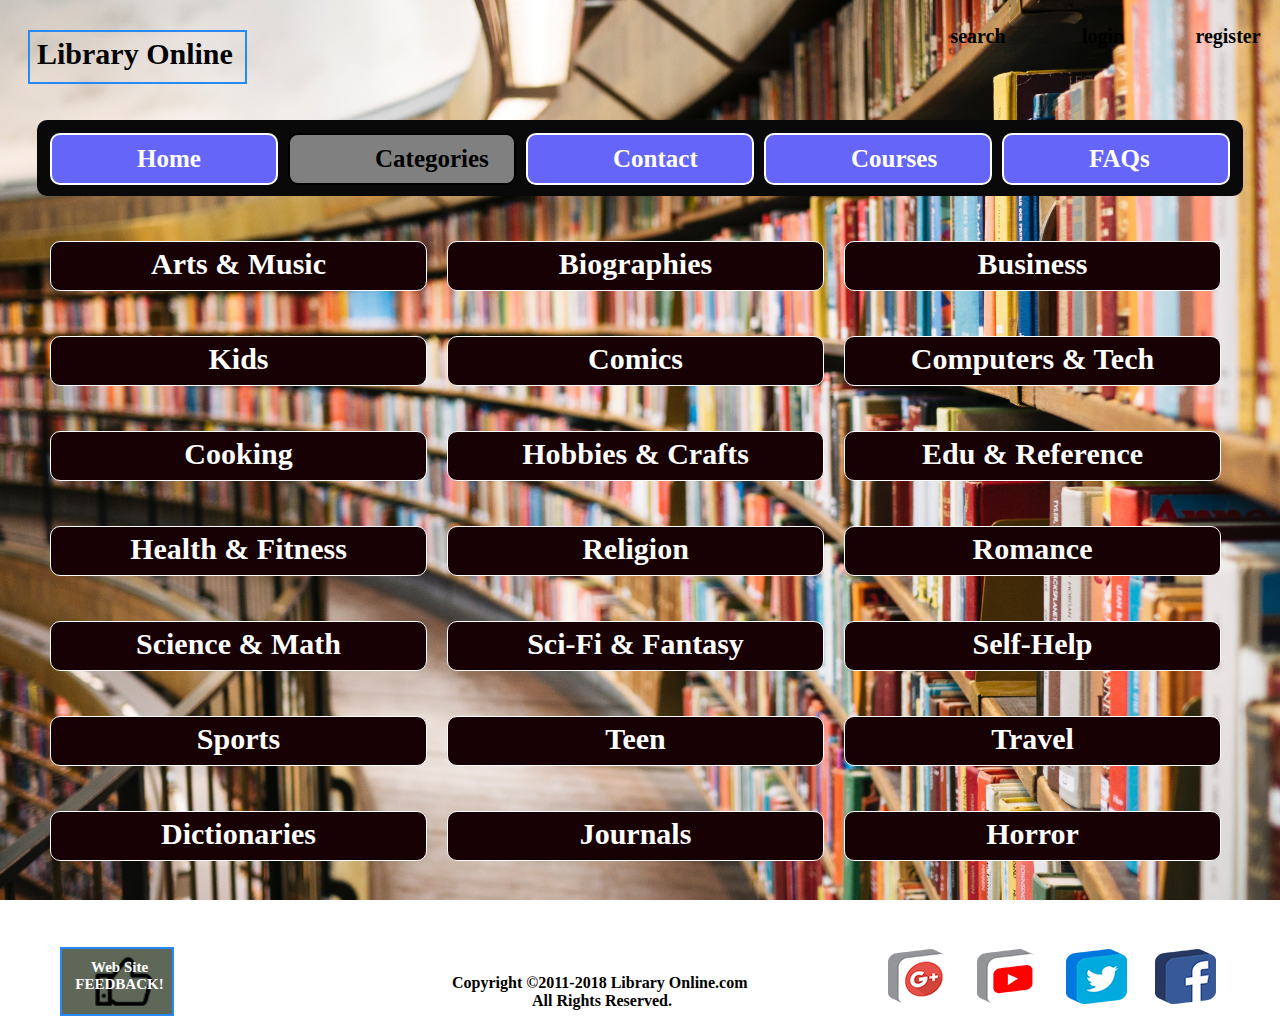
<file: categories.html>
<html>

	<head>
	  
		<script>
		
			function blink()
			{ 
				document.getElementById('blinkingText').innerHTML ='';
				setTimeout("appear()",800);
			}
			 function appear()
			{
				document.getElementById('blinkingText').innerHTML ='Click Here! <br> Read The TOP 10 BOOKS OF THE WEEK';
				setTimeout("blink()",800);
			}
			
		
		</script>
			 
		<title>
		Home Work 3
		</title>
				<style>
					html{
					background:url('img/bg1.jpg') no-repeat center center fixed;
					-webkit-background-size:cover;
					-moz-background-size:cover;
					-o-background-size-cover;
					background-size-cover;
					}
					</style>
					
					
		
			<link rel="stylesheet" type="text/css" href="css/box3c.css">
			
	</head>
	
				<body onload="blink()">
				
					<div id="header">
					
						<div id="lefthd1">  Library Online </div>
						
						<div id="righthd1"> 
							<div id="rightsub1"><center>register</div>
							
							<div id="rightsub1"> <center>login </div>
							
							<div id="rightsub1"> <center>search</div>
							
							
						</div>

					</div>
					
								<div id="link"> 
								<a href="FAQS.html">	<div id="rihgtlin1">FAQs </div>	</a>
									
								<a href="courses.html">	<div id="rihgtlin1">Courses </div>	</a>
									
								<a href="contact.html">	<div id="rihgtlin1"> Contact</div>	</a>
									
									<div id="active"> Categories</div>	
									
								<a href="index.html">	<div id="rihgtlin1"> Home</div>	</a>
									
								</div>
					
									
					
										<div id="main"> 
												
												<div id="leftbar"> <center>Arts & Music</center> </div>
												<div id="leftbar"> <center>Biographies</center></div>
												<div id="leftbar"><center> Business</center></div>
												<div id="leftbar"><center> Kids</center></div>
												<div id="leftbar"> <center>Comics</center></div>
												<div id="leftbar"><center>Computers & Tech</center> </div>
												<div id="leftbar"> <center>Cooking</center></div>
												<div id="leftbar"> <center>Hobbies & Crafts</center></div>
												<div id="leftbar"> <center>Edu & Reference</center></div>
												<div id="leftbar"> <center>Health & Fitness</center></div>
												<div id="leftbar"> <center>Religion</center></div>
												<div id="leftbar"> <center>Romance</center></div>
												<div id="leftbar"><center> Science & Math</center></div>
												<div id="leftbar"><center>Sci-Fi & Fantasy </center></div>
												<div id="leftbar"><center>Self-Help </center></div>
												<div id="leftbar"> <center>Sports</center></div>
												<div id="leftbar"><center>Teen</center> </div>
												<div id="leftbar"><center>Travel</center> </div>
												<div id="leftbar"><center>Dictionaries </center></div>
												<div id="leftbar"><center> Journals</center></div>
												<div id="leftbar"> <center>Horror </center></div>
												
												
												
													
													
													
													
										
										</div>
					
														<div id="footer">
															<div id="footleft">	<center>Web Site FEEDBACK!</div>
															
															<div id="footright"> 
															
																<div id="footsu"> <img src="img/fb.png"> </div>
																
																<div id="footsu"> <img src="img/tw.png"> </div>
																
																<div id="footsu"> <img src="img/tn.png"> </div>
																
																<div id="footsu"> <img src="img/gs.png"> </div>
															
															</div>
															
															<div id="footmid">Copyright ©2011-2018 Library Online.com<br><center>All Rights Reserved. </div>
															
															
														</div>
</file>
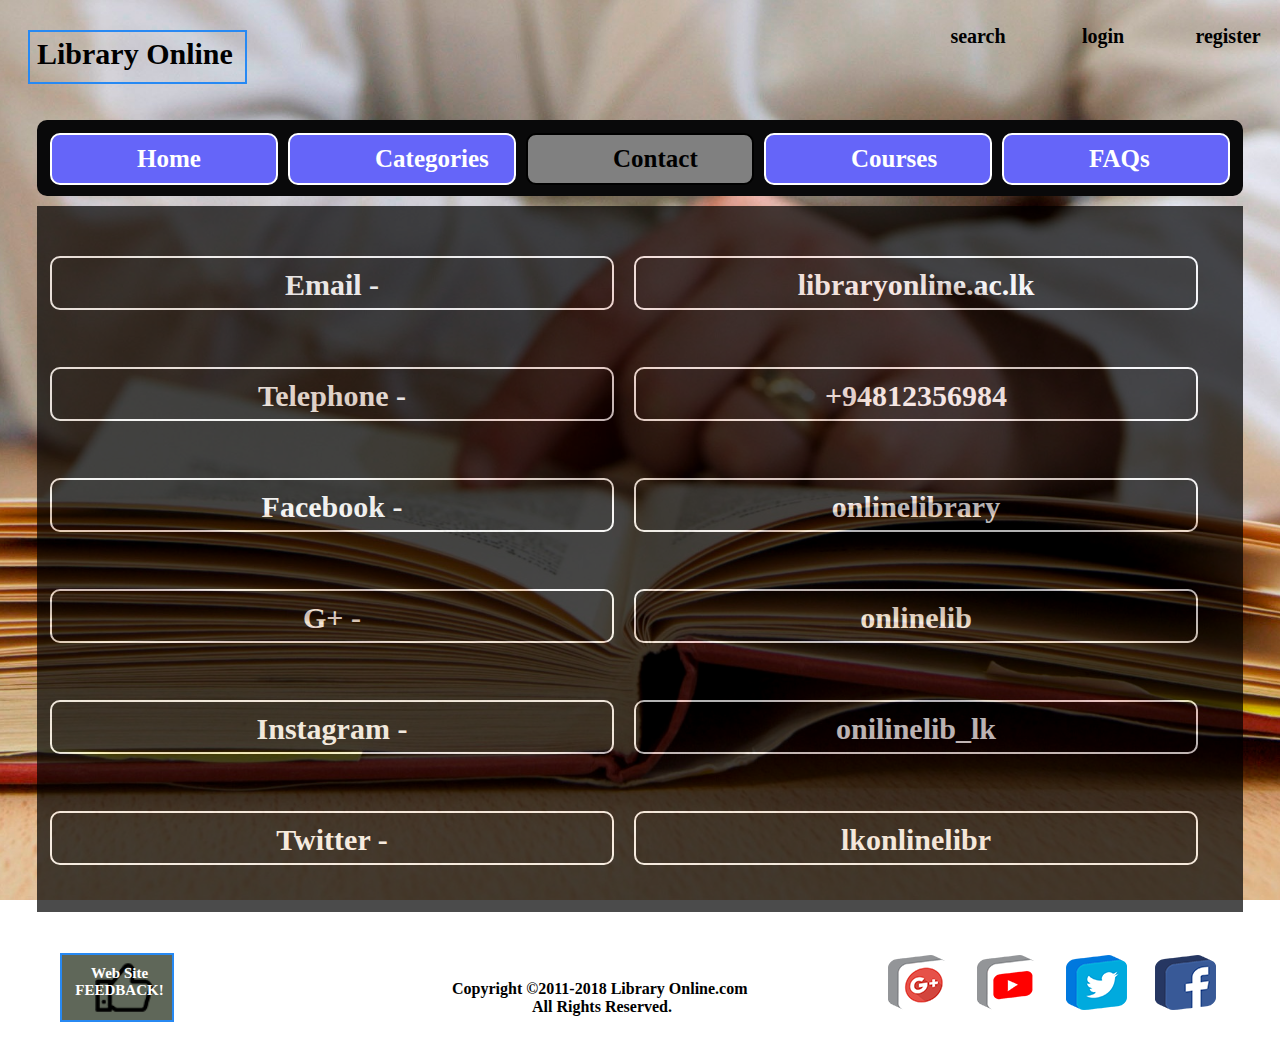
<file: contact.html>
<html>

	<head>
	  
		<script>
		
			function blink()
			{ 
				document.getElementById('blinkingText').innerHTML ='';
				setTimeout("appear()",800);
			}
			 function appear()
			{
				document.getElementById('blinkingText').innerHTML ='Click Here! <br> Read The TOP 10 BOOKS OF THE WEEK';
				setTimeout("blink()",800);
			}
			
		
		</script>
			 
		<title>
		Home Work 3
		</title>
				<style>
					html{
					background:url('img/bg2.jpg') no-repeat center center fixed;
					-webkit-background-size:cover;
					-moz-background-size:cover;
					-o-background-size-cover;
					background-size-cover;
					}
					</style>
					
					
		
			<link rel="stylesheet" type="text/css" href="css/box3ct.css">
			
	</head>
	
				<body onload="blink()">
				
					<div id="header">
					
						<div id="lefthd1">  Library Online </div>
						
						<div id="righthd1"> 
							<div id="rightsub1"><center>register</div>
							
							<div id="rightsub1"><center>login </div>
							
							<div id="rightsub1"> <center>search</div>
							
							
						</div>

					</div>
					
								<div id="link"> 
								<a href="FAQs.html">	<div id="rihgtlin1">FAQs </div>	</a>
									
								<a href="courses.html">	<div id="rihgtlin1">Courses </div>	</a>
									
									<div id="active"> Contact</div>	
									
								<a href="categories.html">	<div id="rihgtlin1"> Categories</div>	</a>
									
								<a href="index.html">	<div id="rihgtlin1"> Home</div>	</a>
									
								</div>
					
									
					
										<div id="main"> 
												
												<div id="leftbar"> <center>	Email -</center> </div>
												<div id="leftbar"> <center>libraryonline.ac.lk</center></div>
												<div id="leftbar"><center> Telephone -</center></div>
												<div id="leftbar"><center> +94812356984</center></div>
												<div id="leftbar"> <center>Facebook -</center></div>
												<div id="leftbar"><center>onlinelibrary</center> </div>
												<div id="leftbar"> <center>G+ -</center></div>
												<div id="leftbar"> <center>onlinelib</center></div>
												<div id="leftbar"> <center>Instagram -</center></div>
												<div id="leftbar"> <center>onilinelib_lk</center></div>
												<div id="leftbar"> <center>Twitter -</center></div>
												<div id="leftbar"> <center>lkonlinelibr</center></div>
												
												
												
												
												
													
													
													
													
										
										</div>
					
														<div id="footer">
															<div id="footleft">	<center>Web Site FEEDBACK!</div>
															
															<div id="footright"> 
															
																<div id="footsu"> <img src="img/fb.png"> </div>
																
																<div id="footsu"> <img src="img/tw.png"> </div>
																
																<div id="footsu"> <img src="img/tn.png"> </div>
																
																<div id="footsu"> <img src="img/gs.png"> </div>
															
															</div>
															
															<div id="footmid">Copyright ©2011-2018 Library Online.com<br><center>All Rights Reserved. </div>
															
															
														</div>
</file>
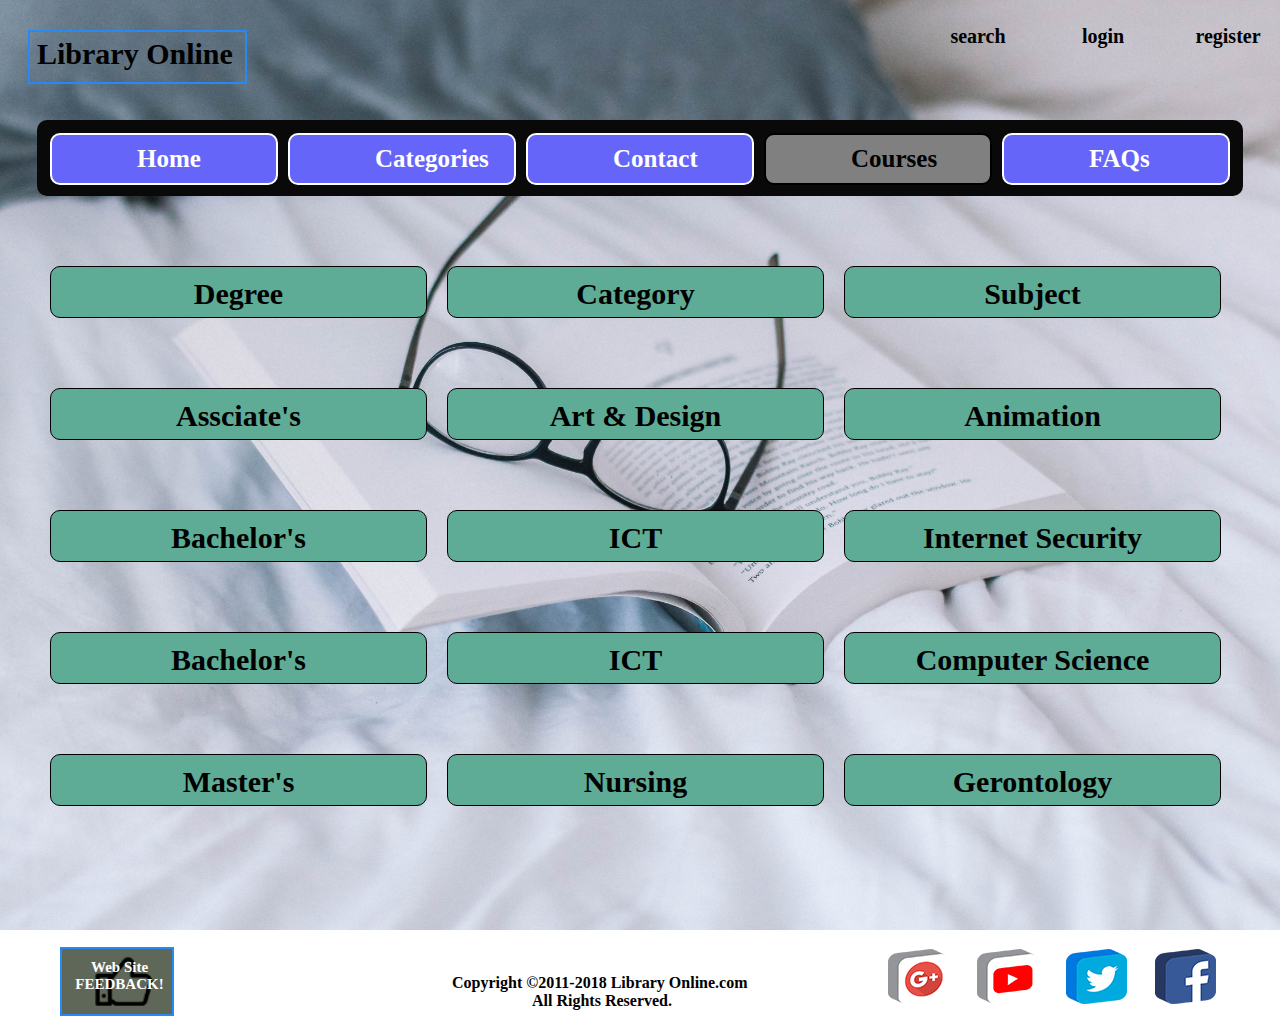
<file: courses.html>
<html>

	<head>
	  
		<script>
		
			function blink()
			{ 
				document.getElementById('blinkingText').innerHTML ='';
				setTimeout("appear()",800);
			}
			 function appear()
			{
				document.getElementById('blinkingText').innerHTML ='Click Here! <br> Read The TOP 10 BOOKS OF THE WEEK';
				setTimeout("blink()",800);
			}
			
		
		</script>
			 
		<title>
		Home Work 3
		</title>
				<style>
					html{
					background:url('img/bg3.jpg') no-repeat center center fixed;
					-webkit-background-size:cover;
					-moz-background-size:cover;
					-o-background-size-cover;
					background-size-cover;
					}
					</style>
					
					
		
			<link rel="stylesheet" type="text/css" href="css/box3cs.css">
			
	</head>
	
				<body onload="blink()">
				
					<div id="header">
					
						<div id="lefthd1">  Library Online </div>
						
						<div id="righthd1"> 
							<div id="rightsub1"><center>register</div>
							
							<div id="rightsub1"><center>login </div>
							
							<div id="rightsub1"> <center>search</div>
							
							
						</div>

					</div>
					
								<div id="link"> 
								<a href="FAQs.html">	<div id="rihgtlin1">FAQs </div>	</a>
									
									<div id="active">Courses </div>	
									
								<a href="contact.html">	<div id="rihgtlin1"> Contact</div>	</a>
									
								<a href="categories.html">	<div id="rihgtlin1"> Categories</div>	</a>
									
								<a href="index.html">	<div id="rihgtlin1"> Home</div>	</a>
									
								</div>
					
									
					
										<div id="main"> 
												
												<div id="leftbar"> <center>	Degree</center> </div>
												<div id="leftbar"> <center>Category</center></div>
												<div id="leftbar"><center> Subject</center></div>
												<div id="leftbar"><center> Assciate's</center></div>
												<div id="leftbar"> <center>Art & Design </center> </div>
												<div id="leftbar"><center>Animation</center> </div>
												<div id="leftbar"> <center>Bachelor's</center></div>
												<div id="leftbar"> <center>ICT</center></div>
												<div id="leftbar"> <center>Internet Security</center></div>
												<div id="leftbar"> <center>Bachelor's</center></div>
												<div id="leftbar"> <center>ICT</center></div>
												<div id="leftbar"> <center>Computer Science</center></div>
												<div id="leftbar"> <center>Master's</center></div>
												<div id="leftbar"> <center>Nursing</center></div>
												<div id="leftbar"> <center>Gerontology</center></div>
												
												
												
												
												
													
													
													
													
										
										</div>
					
														<div id="footer">
															<div id="footleft">	<center>Web Site FEEDBACK!</div>
															
															<div id="footright"> 
															
																<div id="footsu"> <img src="img/fb.png"> </div>
																
																<div id="footsu"> <img src="img/tw.png"> </div>
																
																<div id="footsu"> <img src="img/tn.png"> </div>
																
																<div id="footsu"> <img src="img/gs.png"> </div>
															
															</div>
															
															<div id="footmid">Copyright ©2011-2018 Library Online.com<br><center>All Rights Reserved. </div>
															
															
														</div>
</file>
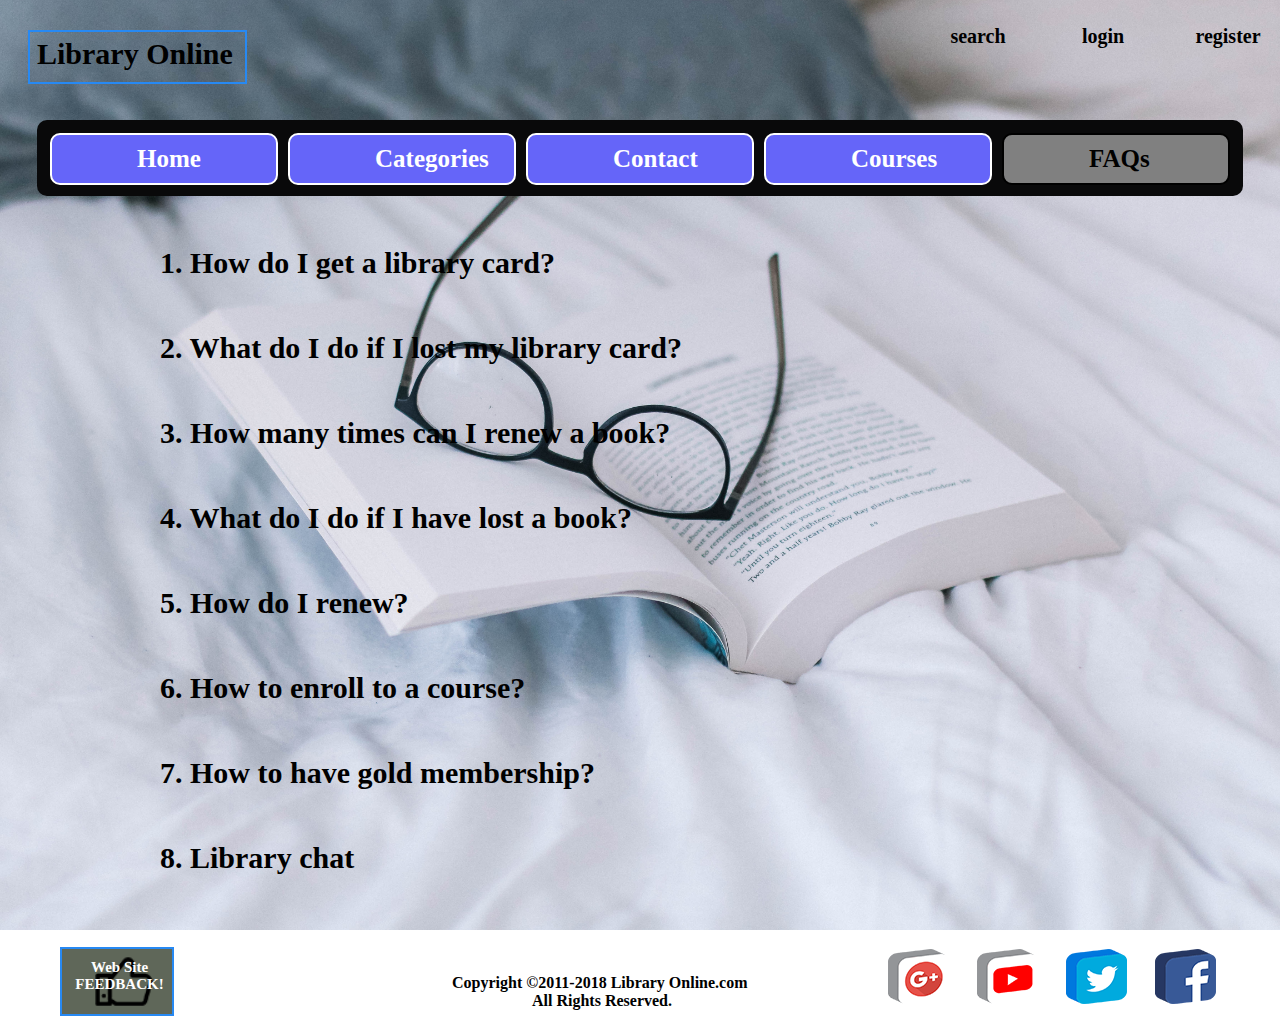
<file: FAQs.html>
<html>

	<head>
	  
		<script>
		
			function blink()
			{ 
				document.getElementById('blinkingText').innerHTML ='';
				setTimeout("appear()",800);
			}
			 function appear()
			{
				document.getElementById('blinkingText').innerHTML ='Click Here! <br> Read The TOP 10 BOOKS OF THE WEEK';
				setTimeout("blink()",800);
			}
			
		
		</script>
			 
		<title>
		Home Work 3
		</title>
				<style>
					html{
					background:url('img/bg3.jpg') no-repeat center center fixed;
					-webkit-background-size:cover;
					-moz-background-size:cover;
					-o-background-size-cover;
					background-size-cover;
					}
					</style>
					
					
		
			<link rel="stylesheet" type="text/css" href="css/box3cf.css">
			
	</head>
	
				<body onload="blink()">
				
					<div id="header">
					
						<div id="lefthd1">  Library Online </div>
						
						<div id="righthd1"> 
							<div id="rightsub1"><center>register</div>
							
							<div id="rightsub1"><center>login </div>
							
							<div id="rightsub1"> <center>search</div>
							
							
						</div>

					</div>
					
								<div id="link"> 
									<div id="active">FAQs </div>	
									
							<a href="courses.html">		<div id="rihgtlin1">Courses </div>	</a>
									
							<a href="contact.html">		<div id="rihgtlin1"> Contact</div>	</a>
									
							<a href="categories.html">		<div id="rihgtlin1"> Categories</div>	</a>
									
							<a href="index.html">	<div id="rihgtlin1"> Home</div>	</a>
									
								</div>
					
									
					
										<div id="main"> 
												
												<div id="leftbar"> 1. How do I get a library card?</div>
												<div id="leftbar"> 2. What do I do if I lost my library card?</div>
												<div id="leftbar"> 3. How many times can I renew a book?</div>
												<div id="leftbar"> 4. What do I do if I have lost a book?</div>
												<div id="leftbar"> 5. How do I renew? </div>
												<div id="leftbar">6. How to enroll to a course? </div>
												<div id="leftbar"> 7. How to have gold membership?</div>
												<div id="leftbar"> 8. Library chat</div>
												
												</div>
														<div id="footer">
															<div id="footleft">	<center>Web Site FEEDBACK!</div>
															
															<div id="footright"> 
															
																<div id="footsu"> <img src="img/fb.png"> </div>
																
																<div id="footsu"> <img src="img/tw.png"> </div>
																
																<div id="footsu"> <img src="img/tn.png"> </div>
																
																<div id="footsu"> <img src="img/gs.png"> </div>
															
															</div>
															
															<div id="footmid">Copyright ©2011-2018 Library Online.com<br><center>All Rights Reserved. </div>
															
															
														</div>
</file>
<file: css/box3c.css>
#header
	{
		width:1300px;
		height:100px;
		border:0px solid ;
		margin-top:10px;
		margin-bottom:10px;
		background-color:transparent;
		
	}
	
		#lefthd1
			{
				padding-top:5px;
				padding-left:7px;
				padding-bottom:10px;
				width:208px;
				height:35px;
				border:2px solid #2789F3;
				margin-left:20px;
				margin-top:20px;
				margin-bottom:20px;
				float:left;
				background-color:transparent;
				font-size:30px;
				font-weight:bold;
			}
			
		#righthd1
			{
				width:520px;
				height:80px;
				border:0px solid ;
				margin-top:10px;
				margin-bottom:20px;
				float:right;
			}
			
		#rightsub1
			{
				padding-top:5px;
				
				width:90px;
				height:40px;
				border:0px solid ;
				border-radius:10px;
				margin-right:35px ;
				margin-top:0px;
				margin-bottom:10px;
				float:right;
				background-color:transparent;
				font-size:20px;
				font-weight:bold;
			}
			
			#rightsub1:hover
			{
				padding-top:10px;
				
				width:90px;
				height:40px;
				border:0px solid #transparent;
				border-radius:10px;
				margin-right:35px ;
				margin-top:0px;
				margin-bottom:10px;
				float:right;
				background-color:grey;
				font-size:20px;
				font-weight:bold;
				cursor:pointer;
			}
			
	
#link
	{
		width:1200px;
		height:70px;
		border:3px solid transparent;
		border-radius:10px;
		margin:0 auto;
		margin-top:10px;
		background-color:#09090A;
		
	}
	
		#rihgtlin1
			{
				padding-top:10px;
				padding-left:85px;
				width:139px;
				height:38px;
				border:2px solid;
				border-radius:10px;
				margin-top:10px;
				margin-bottom:10px;
				margin-right:10px;
				float:right;
				background-color:#6565F9;
				font-size:25px;
				font-weight:bold;
				cursor:pointer;
				color:white;
				
			}
			
			#rihgtlin1:hover
			{
				padding-top:10px;
				padding-left:85px;
				width:139px;
				height:38px;
				border:2px solid;
				border-radius:10px;
				margin-top:10px;
				margin-bottom:10px;
				margin-right:10px;
				float:right;
				background-color:grey;
				font-size:25px;
				font-weight:bold;
			}
			
			#active
			{
				padding-top:10px;
				padding-left:85px;
				width:139px;
				height:38px;
				border:2px solid;
				border-radius:10px;
				margin-top:10px;
				margin-bottom:10px;
				margin-right:10px;
				float:right;
				background-color:grey;
				font-size:25px;
				font-weight:bold;
			}
#slider
	{
		width:1200px;
		height:300px;
		border:1px solid #2789F3 ;
		border-radius:5px;
		margin:0 auto;
		margin-top:10px;
		background-color:gray;
		opacity:.90;
	}
	
#main
	{
		width:1200px;
		height:700px;
		border:opx solid ;
		margin:0 auto;
		margin-top:10px;
		background-color:transparent;
	}
		
		#leftbar
			{
				padding-top:5px;
				width:375px;
				height:43px;
				border:1px solid;
				margin-top:35px;
				margin-bottom:10px;
				margin-left:10px;
				margin-right:10px;
				float:left;
				font-size:30px;
				font-weight:bold;
				background-color:#180104;
				border-radius:10px;
				color:white;
				cursor:pointer;
			}
			
			#leftbar:hover
			{
				padding-top:5px;
				width:375px;
				height:43px;
				border:1px solid;
				margin-top:35px;
				margin-bottom:10px;
				margin-left:10px;
				margin-right:10px;
				float:left;
				font-size:30px;
				font-weight:bold;
				background-color:#97888A;
				border-radius:10px;
				color:white;
			}
			
		
			
#footer
	{
		width:1200px;
		height:100px;
		border:1px solid transparent;
		margin:0 auto;
		margin-top:10px;
		background-color:transparent;
	}
	
		#footleft
			{
				padding-top:10px;
				padding-left:5px;
				width:105px;
				height:55px;
				border:2px solid #2789F3;
				margin-top:30px;
				margin-bottom:20px;
				margin-left:20px;
				float:left;
				background-size:cover; 
				background-image:url(../img/tu.png);
				opacity:70;
				font-weight:bold;
				font-size:15px;
				color:white;
				
			}
			
			#footleft:hover
			{
				padding-top:10px;
				padding-left:5px;
				width:105px;
				height:55px;
				border:2px solid;
				margin-top:30px;
				margin-bottom:20px;
				margin-left:20px;
				float:left;
				background-color:grey;
				font-weight:bold;
				font-size:15px;
				cursor:pointer;
			}
			
		#footmid
			{
				width:300px;
				height:45px;
				border:2px solid transparent;
				margin-top:55px;
				margin-bottom:10px;
				margin-left:410px;
				margin-right:469px;
				background-color:transparent;
				font-size:16px;
				font-weight:bold;
			}
			
		#footright
			{
				width:400px;
				height:75px;
				border:0px solid;
				margin-right:0px;
				margin-top:0px;
				margin-bottom:10px;
				float:right;
				cursor:pointer;
			}
			
		#footsu
			{
				width:65px;
				height:55px;
				border:2px solid transparent;
				margin-right:20px;
				margin-top:30px;
				margin-bottom:20px;
				float:right;
				background-color:transparent;
			}
</file>
<file: css/box3ct.css>
#header
	{
		width:1300px;
		height:100px;
		border:0px solid ;
		margin-top:10px;
		margin-bottom:10px;
		background-color:transparent;
		
	}
	
		#lefthd1
			{
				padding-top:5px;
				padding-left:7px;
				padding-bottom:10px;
				width:208px;
				height:35px;
				border:2px solid #2789F3;
				margin-left:20px;
				margin-top:20px;
				margin-bottom:20px;
				float:left;
				background-color:transparent;
				font-size:30px;
				font-weight:bold;
			}
			
		#righthd1
			{
				width:520px;
				height:80px;
				border:0px solid ;
				margin-top:10px;
				margin-bottom:20px;
				float:right;
			}
			
		#rightsub1
			{
				padding-top:5px;
				width:90px;
				height:38px;
				border:0px solid ;
				border-radius:10px;
				margin-right:35px ;
				margin-top:0px;
				margin-bottom:10px;
				float:right;
				background-color:transparent;
				font-size:20px;
				font-weight:bold;
			}
			
			#rightsub1:hover
			{
				padding-top:10px;
				
				width:90px;
				height:40px;
				border:0px solid #transparent;
				border-radius:10px;
				margin-right:35px ;
				margin-top:0px;
				margin-bottom:10px;
				float:right;
				background-color:grey;
				font-size:20px;
				font-weight:bold;
				cursor:pointer;
			}
			
	
#link
	{
		width:1200px;
		height:70px;
		border:3px solid transparent;
		border-radius:10px;
		margin:0 auto;
		margin-top:10px;
		background-color:#09090A;
		
		
	}
	
		#rihgtlin1
			{
				padding-top:10px;
				padding-left:85px;
				width:139px;
				height:38px;
				border:2px solid;
				border-radius:10px;
				margin-top:10px;
				margin-bottom:10px;
				margin-right:10px;
				float:right;
				background-color:#6565F9;
				font-size:25px;
				font-weight:bold;
				cursor:pointer;
				color:white;
				
			}
			
			#rihgtlin1:hover
			{
				padding-top:10px;
				padding-left:85px;
				width:139px;
				height:38px;
				border:2px solid;
				border-radius:10px;
				margin-top:10px;
				margin-bottom:10px;
				margin-right:10px;
				float:right;
				background-color:grey;
				font-size:25px;
				font-weight:bold;
			}
			
			#active
			{
				padding-top:10px;
				padding-left:85px;
				width:139px;
				height:38px;
				border:2px solid;
				border-radius:10px;
				margin-top:10px;
				margin-bottom:10px;
				margin-right:10px;
				float:right;
				background-color:grey;
				font-size:25px;
				font-weight:bold;
			}
#slider
	{
		width:1200px;
		height:300px;
		border:1px solid #2789F3 ;
		border-radius:5px;
		margin:0 auto;
		margin-top:10px;
		background-color:gray;
		opacity:.90;
	}
	
#main
	{
		width:1200px;
		height:700px;
		border:3px solid ;
		opacity:.70;
		margin:0 auto;
		margin-top:10px;
		background-color:black;
	
	}
		
		#leftbar
			{
				padding-top:10px;
				width:560px;
				height:40px;
				border:2px solid;
				margin-top:47px;
				margin-bottom:10px;
				margin-left:10px;
				margin-right:10px;
				float:left;
				font-size:30px;
				font-weight:bold;
				background-color:transparent;
				border-radius:10px;
				color:white;
				cursor:pointer;
				
			}
			
			
#footer
	{
		width:1200px;
		height:100px;
		border:1px solid transparent;
		margin:0 auto;
		margin-top:10px;
		background-color:transparent;
	}
	
		#footleft
			{
				padding-top:10px;
				padding-left:5px;
				width:105px;
				height:55px;
				border:2px solid #2789F3;
				margin-top:30px;
				margin-bottom:20px;
				margin-left:20px;
				float:left;
				background-size:cover; 
				background-image:url(../img/tu.png);
				opacity:70;
				font-weight:bold;
				font-size:15px;
				color:white;
				
			}
			
			#footleft:hover
			{
				padding-top:10px;
				padding-left:5px;
				width:105px;
				height:55px;
				border:2px solid;
				margin-top:30px;
				margin-bottom:20px;
				margin-left:20px;
				float:left;
				background-color:grey;
				font-weight:bold;
				font-size:15px;
				cursor:pointer;
			}
			
		#footmid
			{
				width:300px;
				height:45px;
				border:2px solid transparent;
				margin-top:55px;
				margin-bottom:10px;
				margin-left:410px;
				margin-right:469px;
				background-color:transparent;
				font-size:16px;
				font-weight:bold;
			}
			
		#footright
			{
				width:400px;
				height:75px;
				border:0px solid;
				margin-right:0px;
				margin-top:0px;
				margin-bottom:10px;
				float:right;
				cursor:pointer;
			}
			
		#footsu
			{
				width:65px;
				height:55px;
				border:2px solid transparent;
				margin-right:20px;
				margin-top:30px;
				margin-bottom:20px;
				float:right;
				background-color:transparent;
			}
</file>
<file: css/box3cs.css>
#header
	{
		width:1300px;
		height:100px;
		border:0px solid ;
		margin-top:10px;
		margin-bottom:10px;
		background-color:transparent;
		
	}
	
		#lefthd1
			{
				padding-top:5px;
				padding-left:7px;
				padding-bottom:10px;
				width:208px;
				height:35px;
				border:2px solid #2789F3;
				margin-left:20px;
				margin-top:20px;
				margin-bottom:20px;
				float:left;
				background-color:transparent;
				font-size:30px;
				font-weight:bold;
			}
			
		#righthd1
			{
				width:520px;
				height:80px;
				border:0px solid ;
				margin-top:10px;
				margin-bottom:20px;
				float:right;
			}
			
		#rightsub1
			{
				padding-top:5px;
				width:90px;
				height:38px;
				border:0px solid ;
				border-radius:10px;
				margin-right:35px ;
				margin-top:0px;
				margin-bottom:10px;
				float:right;
				background-color:transparent;
				font-size:20px;
				font-weight:bold;
			}
			
			#rightsub1:hover
			{
				padding-top:10px;
				
				width:90px;
				height:40px;
				border:0px solid #transparent;
				border-radius:10px;
				margin-right:35px ;
				margin-top:0px;
				margin-bottom:10px;
				float:right;
				background-color:grey;
				font-size:20px;
				font-weight:bold;
				cursor:pointer;
			}
			
	
#link
	{
		width:1200px;
		height:70px;
		border:3px solid transparent;
		border-radius:10px;
		margin:0 auto;
		margin-top:10px;
		background-color:#09090A;
		
		
	}
	
		#rihgtlin1
			{
				padding-top:10px;
				padding-left:85px;
				width:139px;
				height:38px;
				border:2px solid;
				border-radius:10px;
				margin-top:10px;
				margin-bottom:10px;
				margin-right:10px;
				float:right;
				background-color:#6565F9;
				font-size:25px;
				font-weight:bold;
				cursor:pointer;
				color:white;
				
			}
			
			#rihgtlin1:hover
			{
				padding-top:10px;
				padding-left:85px;
				width:139px;
				height:38px;
				border:2px solid;
				border-radius:10px;
				margin-top:10px;
				margin-bottom:10px;
				margin-right:10px;
				float:right;
				background-color:grey;
				font-size:25px;
				font-weight:bold;
			}
			
			#active
			{
				padding-top:10px;
				padding-left:85px;
				width:139px;
				height:38px;
				border:2px solid;
				border-radius:10px;
				margin-top:10px;
				margin-bottom:10px;
				margin-right:10px;
				float:right;
				background-color:grey;
				font-size:25px;
				font-weight:bold;
			}
#slider
	{
		width:1200px;
		height:300px;
		border:1px solid #2789F3 ;
		border-radius:5px;
		margin:0 auto;
		margin-top:10px;
		background-color:gray;
		opacity:.90;
	}
	
#main
	{
		width:1200px;
		height:700px;
		border:0px solid ;
		opacity:80;
		margin:0 auto;
		margin-top:10px;
		background-color:transparent;
	
	}
		
		#leftbar
			{
				padding-top:10px;
				width:375px;
				height:40px;
				border:1px solid;
				margin-top:60px;
				margin-bottom:10px;
				margin-left:10px;
				margin-right:10px;
				float:left;
				font-size:30px;
				font-weight:bold;
				background-color:#5EAB96;
				border-radius:10px;
				color:black;
				cursor:pointer;
			}
			
			#leftbar:hover
			{
				padding-top:10px;
				width:375px;
				height:40px;
				border:1px solid;
				margin-top:60px;
				margin-bottom:10px;
				margin-left:10px;
				margin-right:10px;
				float:left;
				font-size:30px;
				font-weight:bold;
				background-color:grey;
				border-radius:10px;
				color:white;
				cursor:pointer;
			}
			
#footer
	{
		width:1200px;
		height:100px;
		border:1px solid transparent;
		margin:0 auto;
		margin-top:10px;
		background-color:transparent;
	}
	
		#footleft
			{
				padding-top:10px;
				padding-left:5px;
				width:105px;
				height:55px;
				border:2px solid #2789F3;
				margin-top:30px;
				margin-bottom:20px;
				margin-left:20px;
				float:left;
				background-size:cover; 
				background-image:url(../img/tu.png);
				opacity:70;
				font-weight:bold;
				font-size:15px;
				color:white;
				
			}
			
			#footleft:hover
			{
				padding-top:10px;
				padding-left:5px;
				width:105px;
				height:55px;
				border:2px solid;
				margin-top:30px;
				margin-bottom:20px;
				margin-left:20px;
				float:left;
				background-color:grey;
				font-weight:bold;
				font-size:15px;
				cursor:pointer;
			}
			
		#footmid
			{
				width:300px;
				height:45px;
				border:2px solid transparent;
				margin-top:55px;
				margin-bottom:10px;
				margin-left:410px;
				margin-right:469px;
				background-color:transparent;
				font-size:16px;
				font-weight:bold;
			}
			
		#footright
			{
				width:400px;
				height:75px;
				border:0px solid;
				margin-right:0px;
				margin-top:0px;
				margin-bottom:10px;
				float:right;
				cursor:pointer;
			}
			
		#footsu
			{
				width:65px;
				height:55px;
				border:2px solid transparent;
				margin-right:20px;
				margin-top:30px;
				margin-bottom:20px;
				float:right;
				background-color:transparent;
			}
</file>
<file: css/box3cf.css>
#header
	{
		width:1300px;
		height:100px;
		border:0px solid ;
		margin-top:10px;
		margin-bottom:10px;
		background-color:transparent;
		
	}
	
		#lefthd1
			{
				padding-top:5px;
				padding-left:7px;
				padding-bottom:10px;
				width:208px;
				height:35px;
				border:2px solid #2789F3;
				margin-left:20px;
				margin-top:20px;
				margin-bottom:20px;
				float:left;
				background-color:transparent;
				font-size:30px;
				font-weight:bold;
			}
			
		#righthd1
			{
				width:520px;
				height:80px;
				border:0px solid ;
				margin-top:10px;
				margin-bottom:20px;
				float:right;
			}
			
		#rightsub1
			{
				padding-top:5px;
				width:90px;
				height:38px;
				border:0px solid ;
				border-radius:10px;
				margin-right:35px ;
				margin-top:0px;
				margin-bottom:10px;
				float:right;
				background-color:transparent;
				font-size:20px;
				font-weight:bold;
			}
			
			#rightsub1:hover
			{
				padding-top:10px;
				
				width:90px;
				height:40px;
				border:0px solid #transparent;
				border-radius:10px;
				margin-right:35px ;
				margin-top:0px;
				margin-bottom:10px;
				float:right;
				background-color:grey;
				font-size:20px;
				font-weight:bold;
				cursor:pointer;
			}
			
	
#link
	{
		width:1200px;
		height:70px;
		border:3px solid transparent;
		border-radius:10px;
		margin:0 auto;
		margin-top:10px;
		background-color:#09090A;
		
		
	}
	
		#rihgtlin1
			{
				padding-top:10px;
				padding-left:85px;
				width:139px;
				height:38px;
				border:2px solid;
				border-radius:10px;
				margin-top:10px;
				margin-bottom:10px;
				margin-right:10px;
				float:right;
				background-color:#6565F9;
				font-size:25px;
				font-weight:bold;
				cursor:pointer;
				color:white;
				
			}
			
			#rihgtlin1:hover
			{
				padding-top:10px;
				padding-left:85px;
				width:139px;
				height:38px;
				border:2px solid;
				border-radius:10px;
				margin-top:10px;
				margin-bottom:10px;
				margin-right:10px;
				float:right;
				background-color:grey;
				font-size:25px;
				font-weight:bold;
			}
			
			#active
			{
				padding-top:10px;
				padding-left:85px;
				width:139px;
				height:38px;
				border:2px solid;
				border-radius:10px;
				margin-top:10px;
				margin-bottom:10px;
				margin-right:10px;
				float:right;
				background-color:grey;
				font-size:25px;
				font-weight:bold;
			}
#slider
	{
		width:1200px;
		height:300px;
		border:1px solid #2789F3 ;
		border-radius:5px;
		margin:0 auto;
		margin-top:10px;
		background-color:gray;
		opacity:.90;
	}
	
#main
	{
		width:1200px;
		height:700px;
		border:0px solid ;
		opacity:80;
		margin:0 auto;
		margin-top:10px;
		background-color:transparent;
	
	}
		
		#leftbar
			{
				padding-top:10px;
				padding-left:20px;
				width:980px;
				height:40px;
				border:0px solid;
				margin-top:30px;
				margin-bottom:5px;
				margin-left:100px;
				margin-right:100px;
				float:left;
				font-size:30px;
				font-weight:bold;
				background-color:transparent;
				border-radius:10px;
				color:black;
				cursor:pointer;
			}
			
			
			
#footer
	{
		width:1200px;
		height:100px;
		border:1px solid transparent;
		margin:0 auto;
		margin-top:10px;
		background-color:transparent;
	}
	
		#footleft
			{
				padding-top:10px;
				padding-left:5px;
				width:105px;
				height:55px;
				border:2px solid #2789F3;
				margin-top:30px;
				margin-bottom:20px;
				margin-left:20px;
				float:left;
				background-size:cover; 
				background-image:url(../img/tu.png);
				opacity:70;
				font-weight:bold;
				font-size:15px;
				color:white;
				
			}
			
			#footleft:hover
			{
				padding-top:10px;
				padding-left:5px;
				width:105px;
				height:55px;
				border:2px solid;
				margin-top:30px;
				margin-bottom:20px;
				margin-left:20px;
				float:left;
				background-color:grey;
				font-weight:bold;
				font-size:15px;
				cursor:pointer;
			}
			
		#footmid
			{
				width:300px;
				height:45px;
				border:2px solid transparent;
				margin-top:55px;
				margin-bottom:10px;
				margin-left:410px;
				margin-right:469px;
				background-color:transparent;
				font-size:16px;
				font-weight:bold;
			}
			
		#footright
			{
				width:400px;
				height:75px;
				border:0px solid;
				margin-right:0px;
				margin-top:0px;
				margin-bottom:10px;
				float:right;
				cursor:pointer;
			}
			
		#footsu
			{
				width:65px;
				height:55px;
				border:2px solid transparent;
				margin-right:20px;
				margin-top:30px;
				margin-bottom:20px;
				float:right;
				background-color:transparent;
			}
</file>
